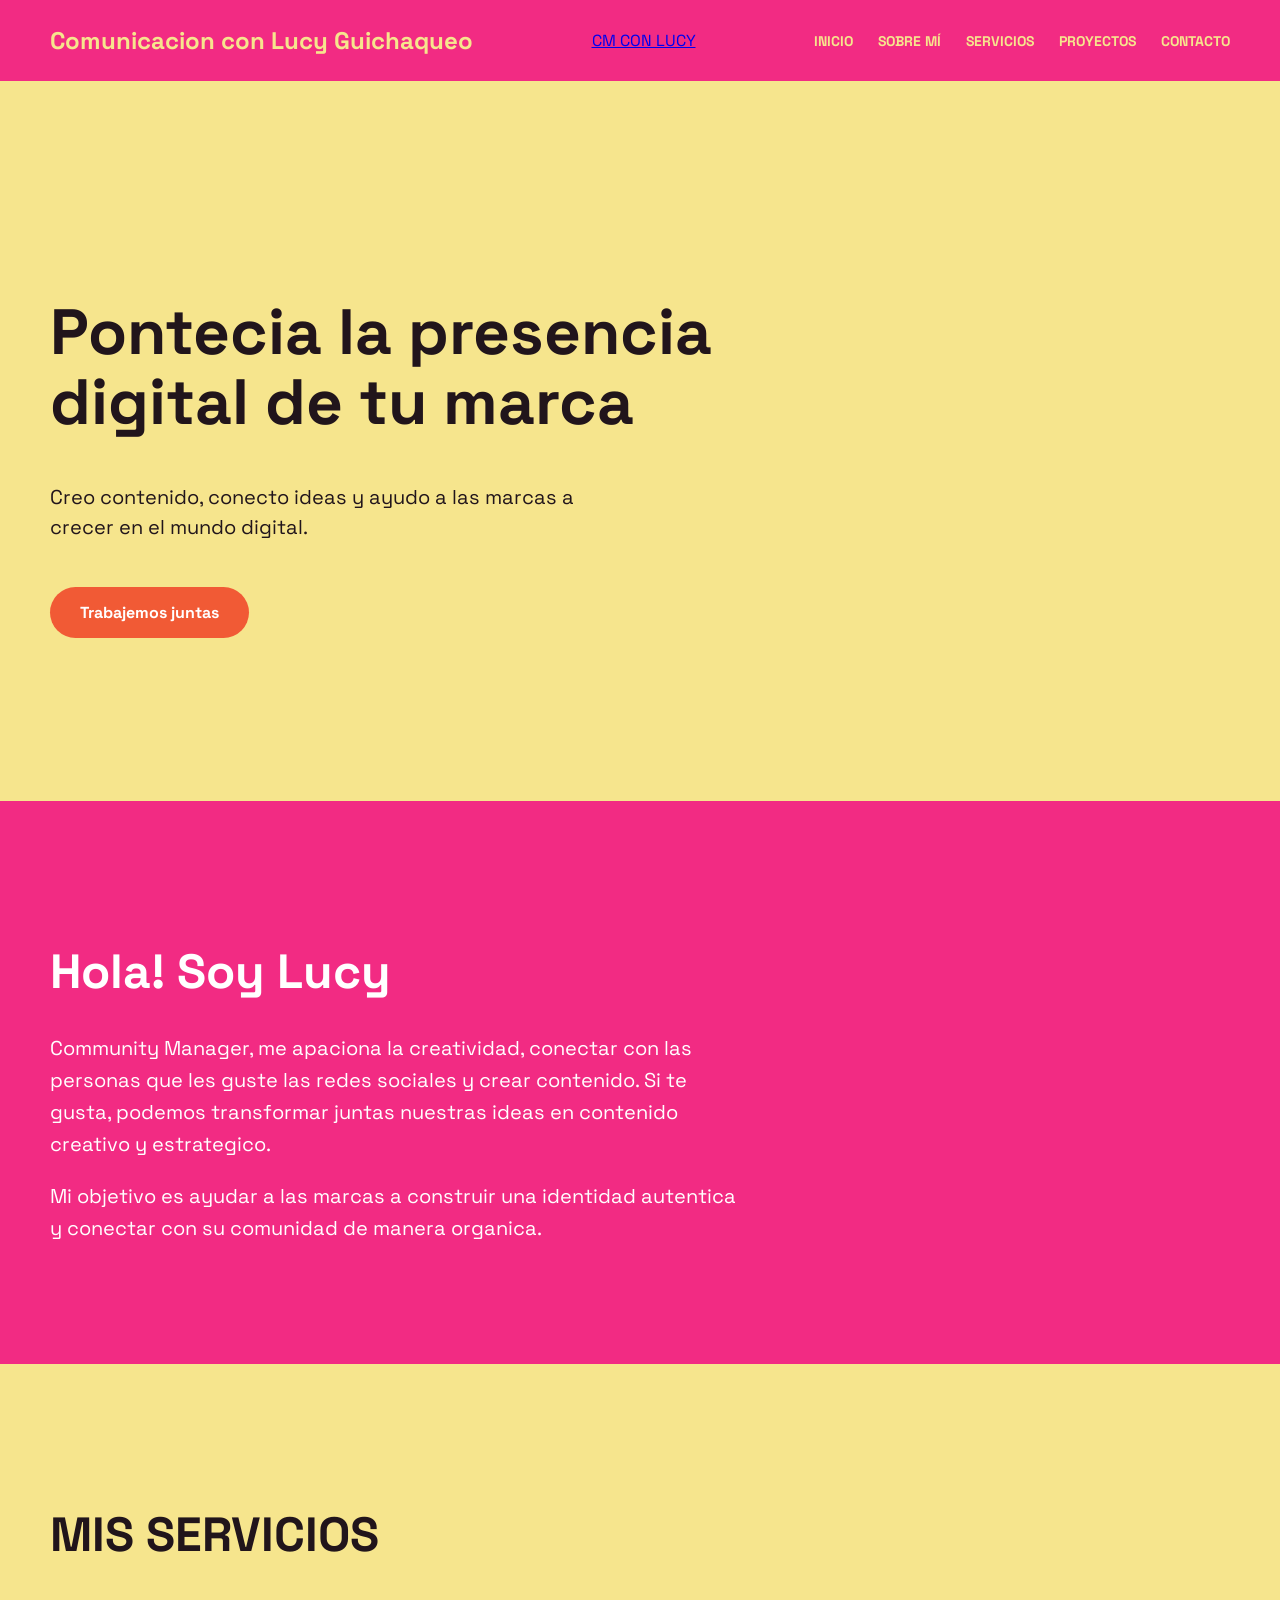
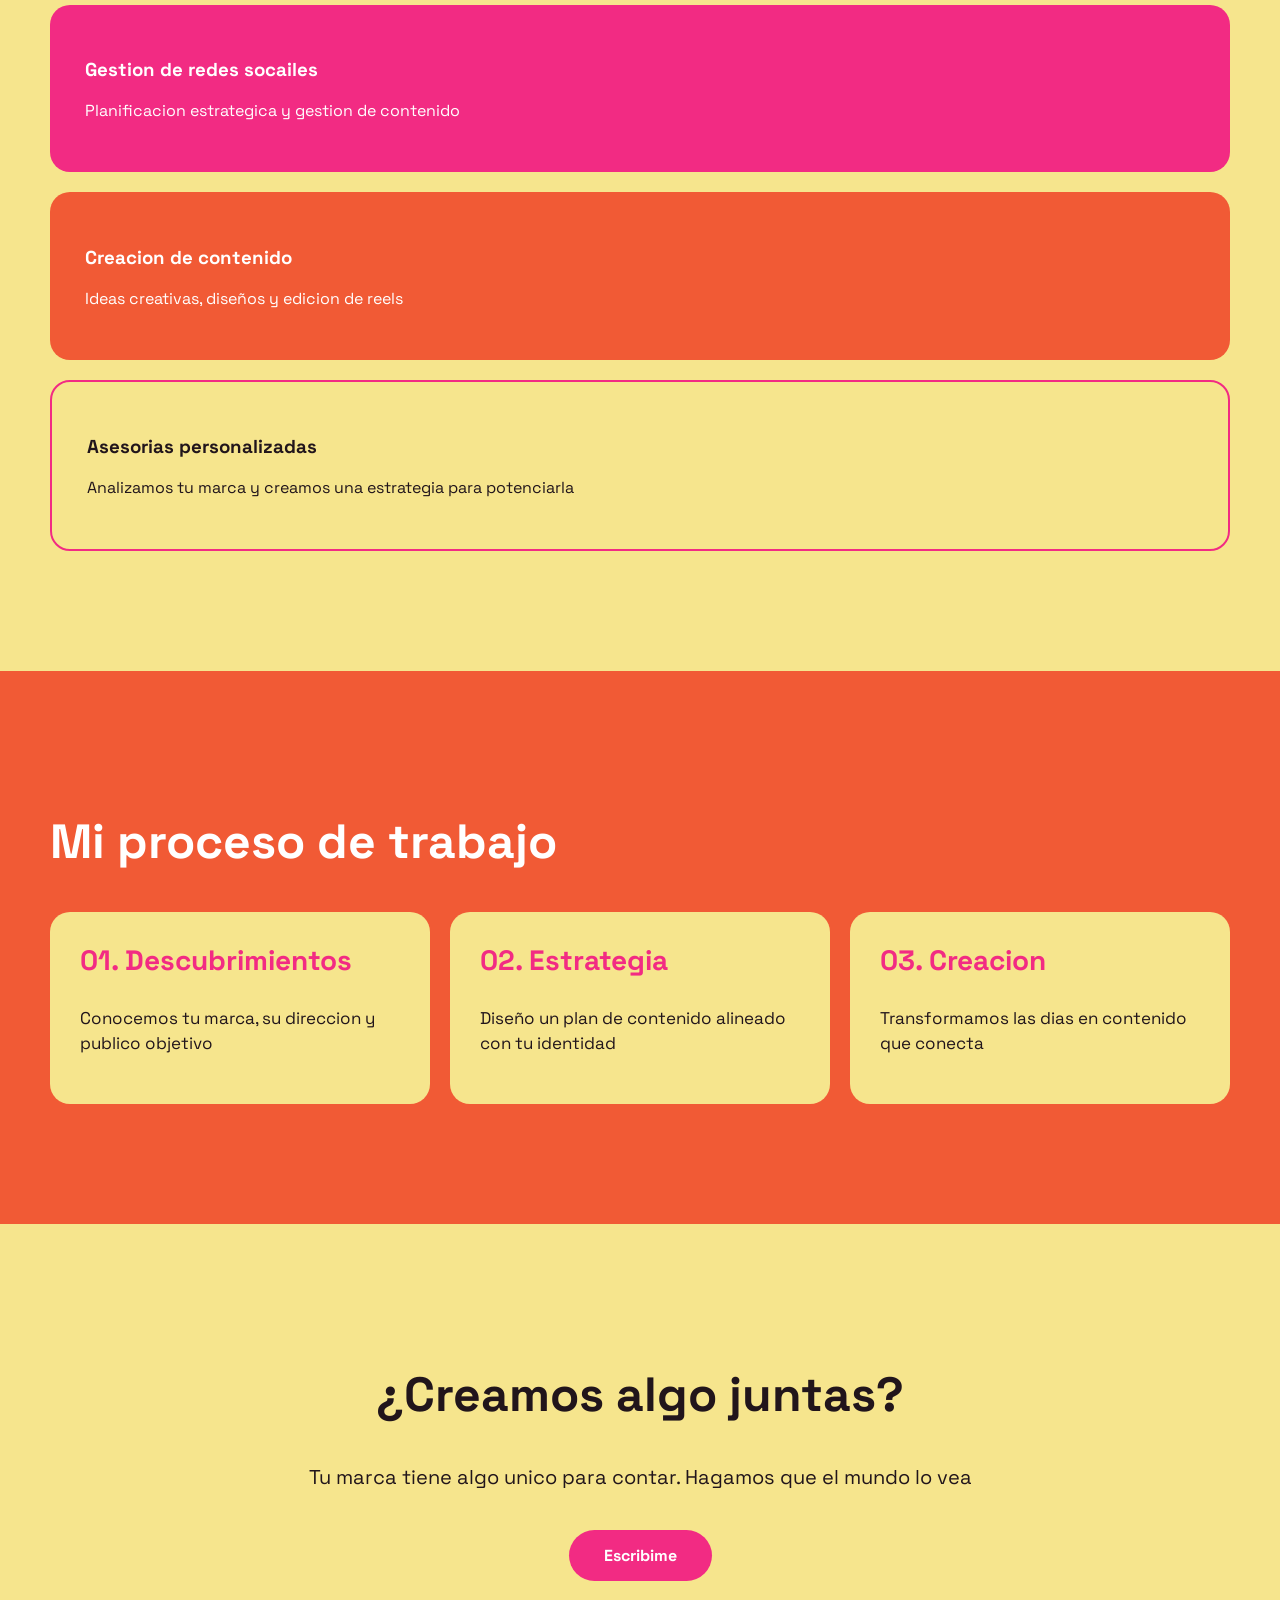
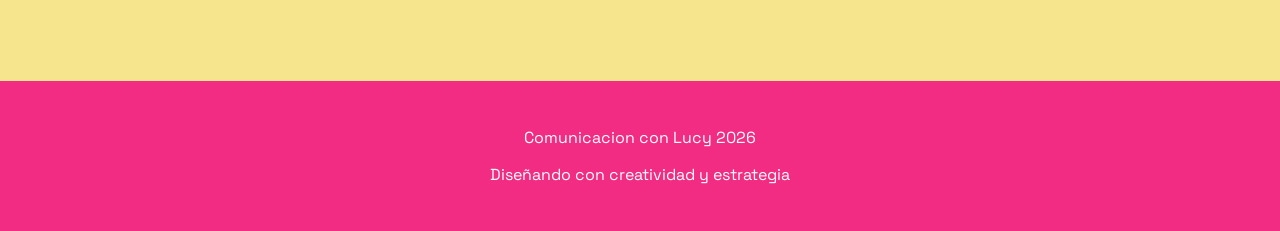
<file: NEW PORTFOLIO/index.html>
<!DOCTYPE html>
<html lang="es">
<head>
    <meta charset="UTF-8">
    <meta name="viewport" content="width=device-width, initial-scale=1.0">
    <title>Document</title>
    <link rel="stylesheet" href="style.css">
    <link rel="preconnect" href="https://fonts.googleapis.com">
    <link href="https://fonts.googleapis.com/css2?family=Space+Grotesk:wght@400;500;600;700&display=swap" rel="stylesheet">
</head>
<body>
    <header>
        <H2>Comunicacion con Lucy Guichaqueo</H2>
    
     <a href="#inicio" class="logo">CM CON LUCY</a>

    <nav>
        <a href="#inicio">INICIO</a>
        <a href="#sobre-mi">SOBRE MÍ</a>
        <a href="#servicios">SERVICIOS</a>
        <a href="#proyectos">PROYECTOS</a>
        <a href="#contacto">CONTACTO</a>
    </nav>
    </header>
    <main>
        <section id="inicio">
            <h1>Pontecia la presencia digital de tu marca</h1>
            <p>Creo contenido, conecto ideas y ayudo a las marcas a crecer en el mundo digital.</p>
            <a href="#Contenido"> Trabajemos juntas</a>
        </section>
        <section id="sobre-mi">
            <h2>Hola! Soy Lucy</h2>
            <p>Community Manager, me apaciona la creatividad, conectar con las personas que les guste las redes sociales y crear contenido. Si te gusta, podemos transformar juntas nuestras ideas en contenido creativo y estrategico.</p>
            <p>Mi objetivo es ayudar a las marcas a construir una identidad autentica y conectar con su comunidad de manera organica.</p>
        </section>
        <section id="servicios">
            <h2>MIS SERVICIOS</h2>

            <div class="servicios-grid">
            <article>
                <h3>Gestion de redes socailes</h3>
                <p>Planificacion estrategica y gestion de contenido</p>
            </article>

            <article>
                <h3>Creacion de contenido</h3>
                <p>Ideas creativas, diseños y edicion de reels</p>
            </article>

            <article>
                <h3>Asesorias personalizadas</h3>
                <p>Analizamos tu marca y creamos una estrategia para potenciarla</p>
            </article>
        </div>
        </section>
        <section id="proceso">
            <h2>Mi proceso de trabajo</h2>

            <div class="proceso-grid">
                
            <article>
                <h3>01. Descubrimientos</h3>
                <p>Conocemos tu marca, su direccion y publico objetivo</p>
            </article>
            <article>
                <h3>02. Estrategia</h3>
                <p>Diseño un plan de contenido alineado con tu identidad</p>
            </article>
            <article>
                <h3>03. Creacion</h3>
                <p>Transformamos las dias en contenido que conecta</p>
            </article>
        
        </div>
        </section>
        <section id="contacto">
            <h2>¿Creamos algo juntas?</h2>
            <p>Tu marca tiene algo unico para contar. Hagamos que el mundo lo vea</p>
            <a href="mailto:lucyguichaqueo@gmail.com">
                Escribime
            </a>
        </section>
    </main>
    <footer>
        <p>Comunicacion con Lucy 2026</p>
        <p>Diseñando con creatividad y estrategia</p>
    </footer>
</body>
</html>
</file>
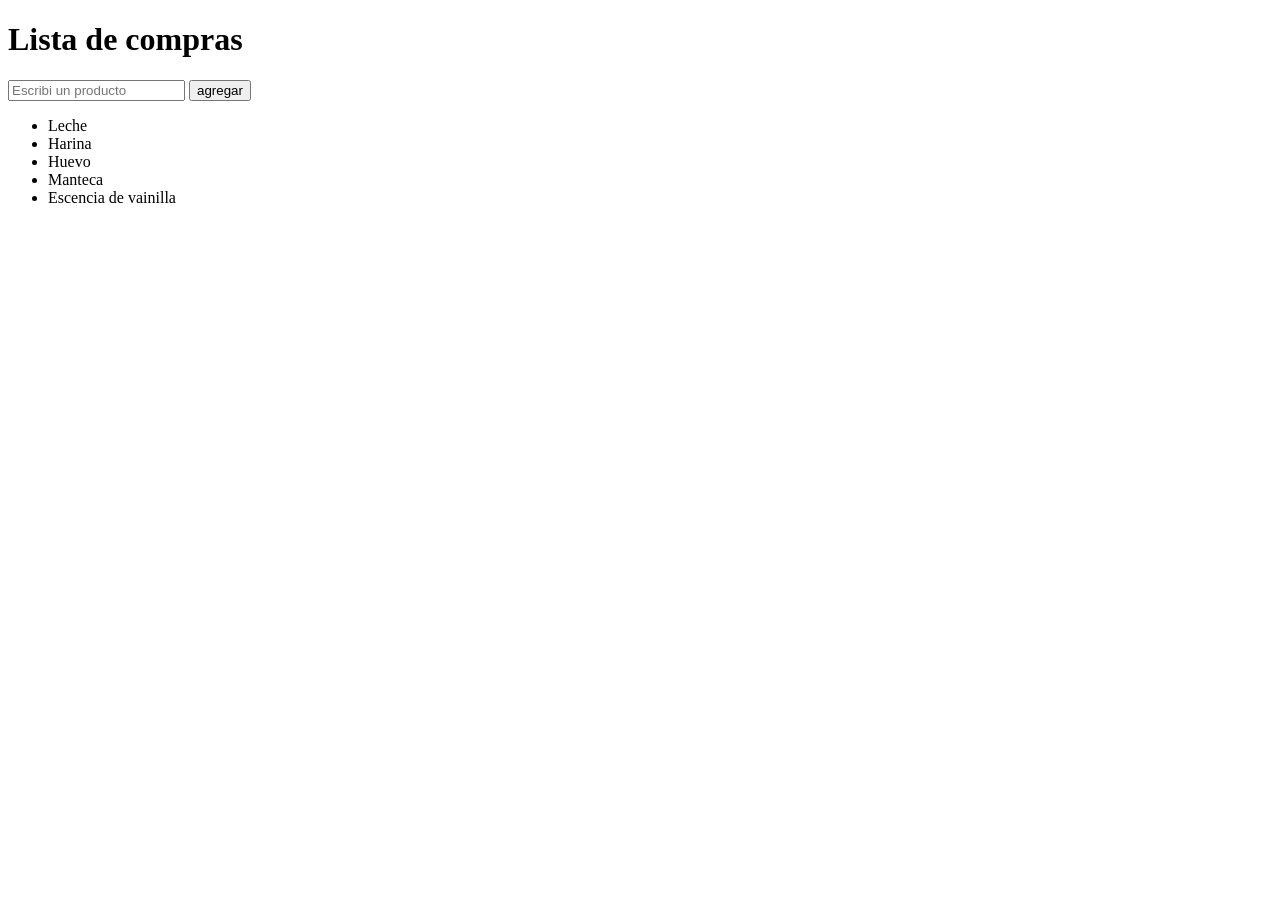
<file: Desarrolloweb Lu2026/clase 08 - lista de compras/index.html>
<!DOCTYPE html>
<html lang="es">
<head>
    <meta charset="UTF-8">
    <meta name="viewport" content="width=device-width, initial-scale=1.0">
    <title>Lista de compras</title>
</head>
<body>
    <h1>Lista de compras</h1>
    <input type="text" id="producto" placeholder="Escribi un producto">
    <button id="agregar">agregar</button>
    <ul id="Lista">
        <li>Leche</li>
        <li>Harina</li>
        <li>Huevo</li>
        <li>Manteca</li>
        <li>Escencia de vainilla</li>
    </ul>


    <script src="script.js"></script>
</body>

</html>
</file>
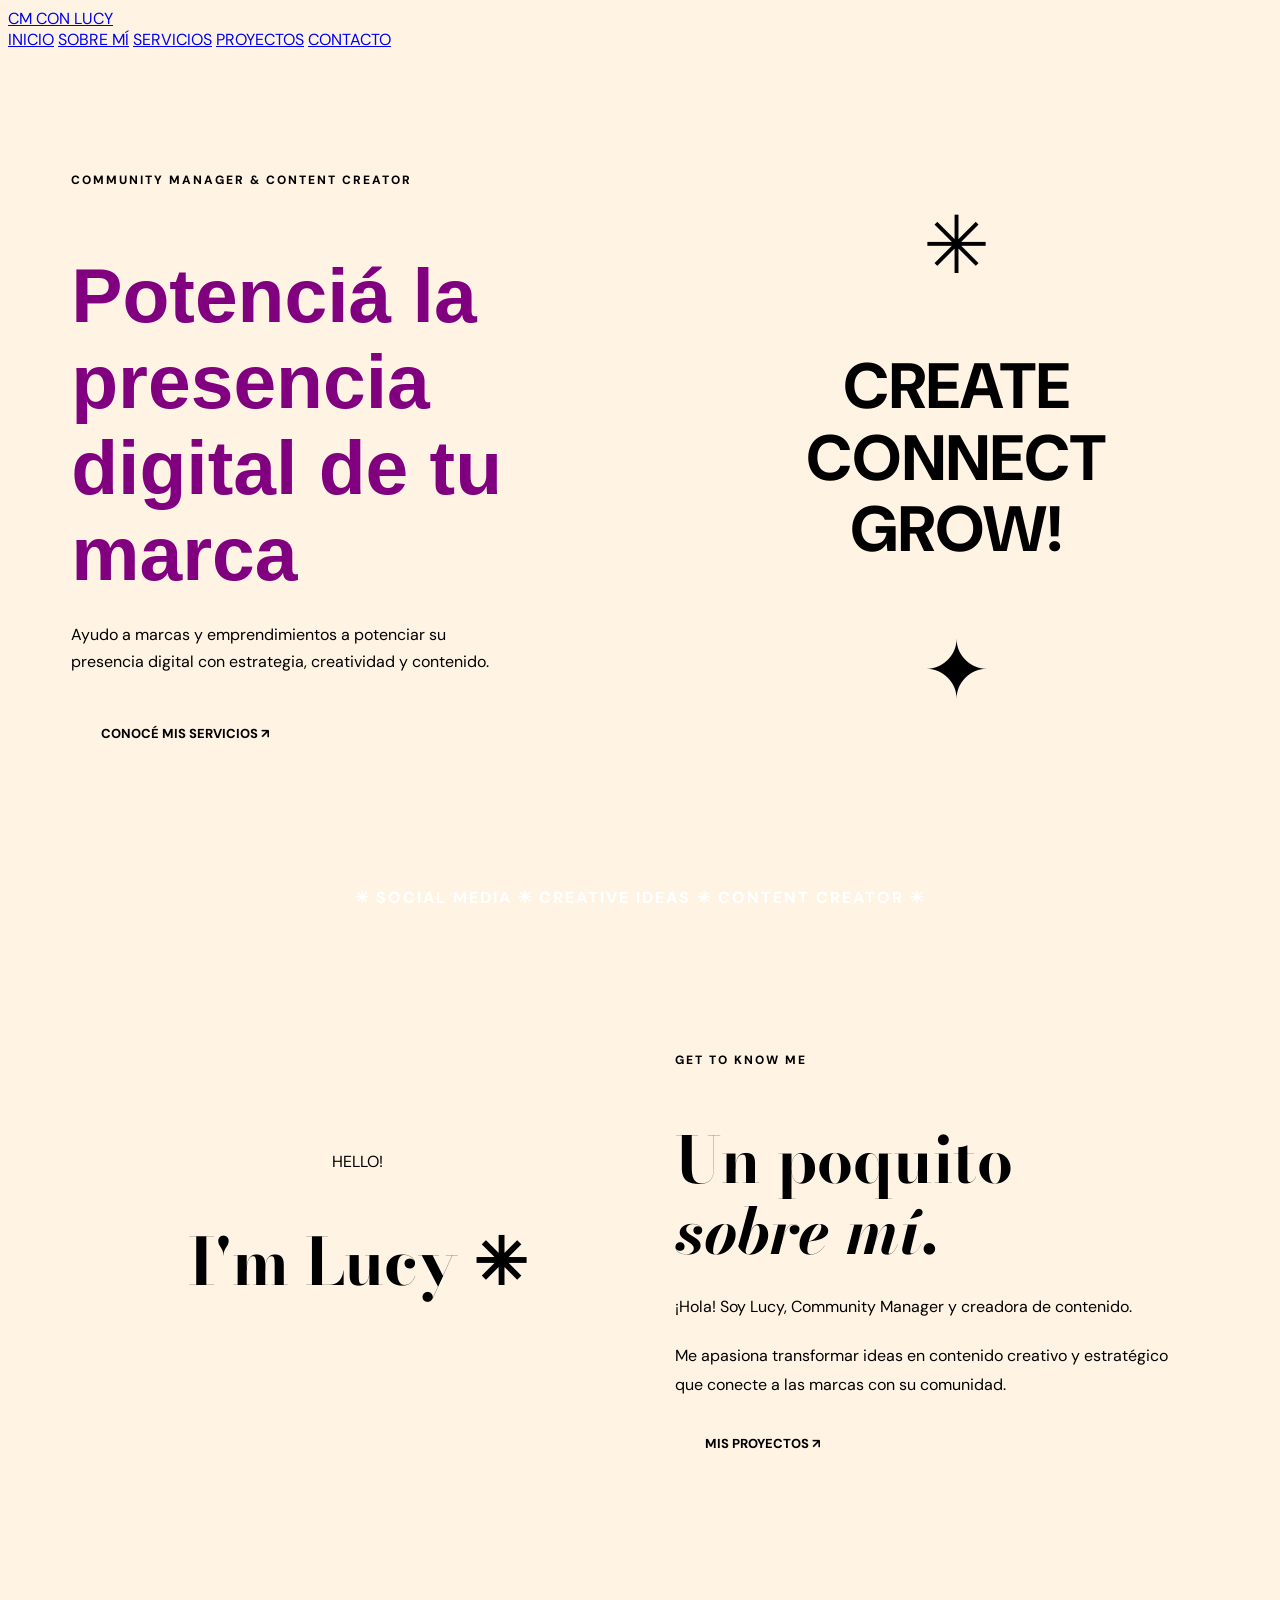
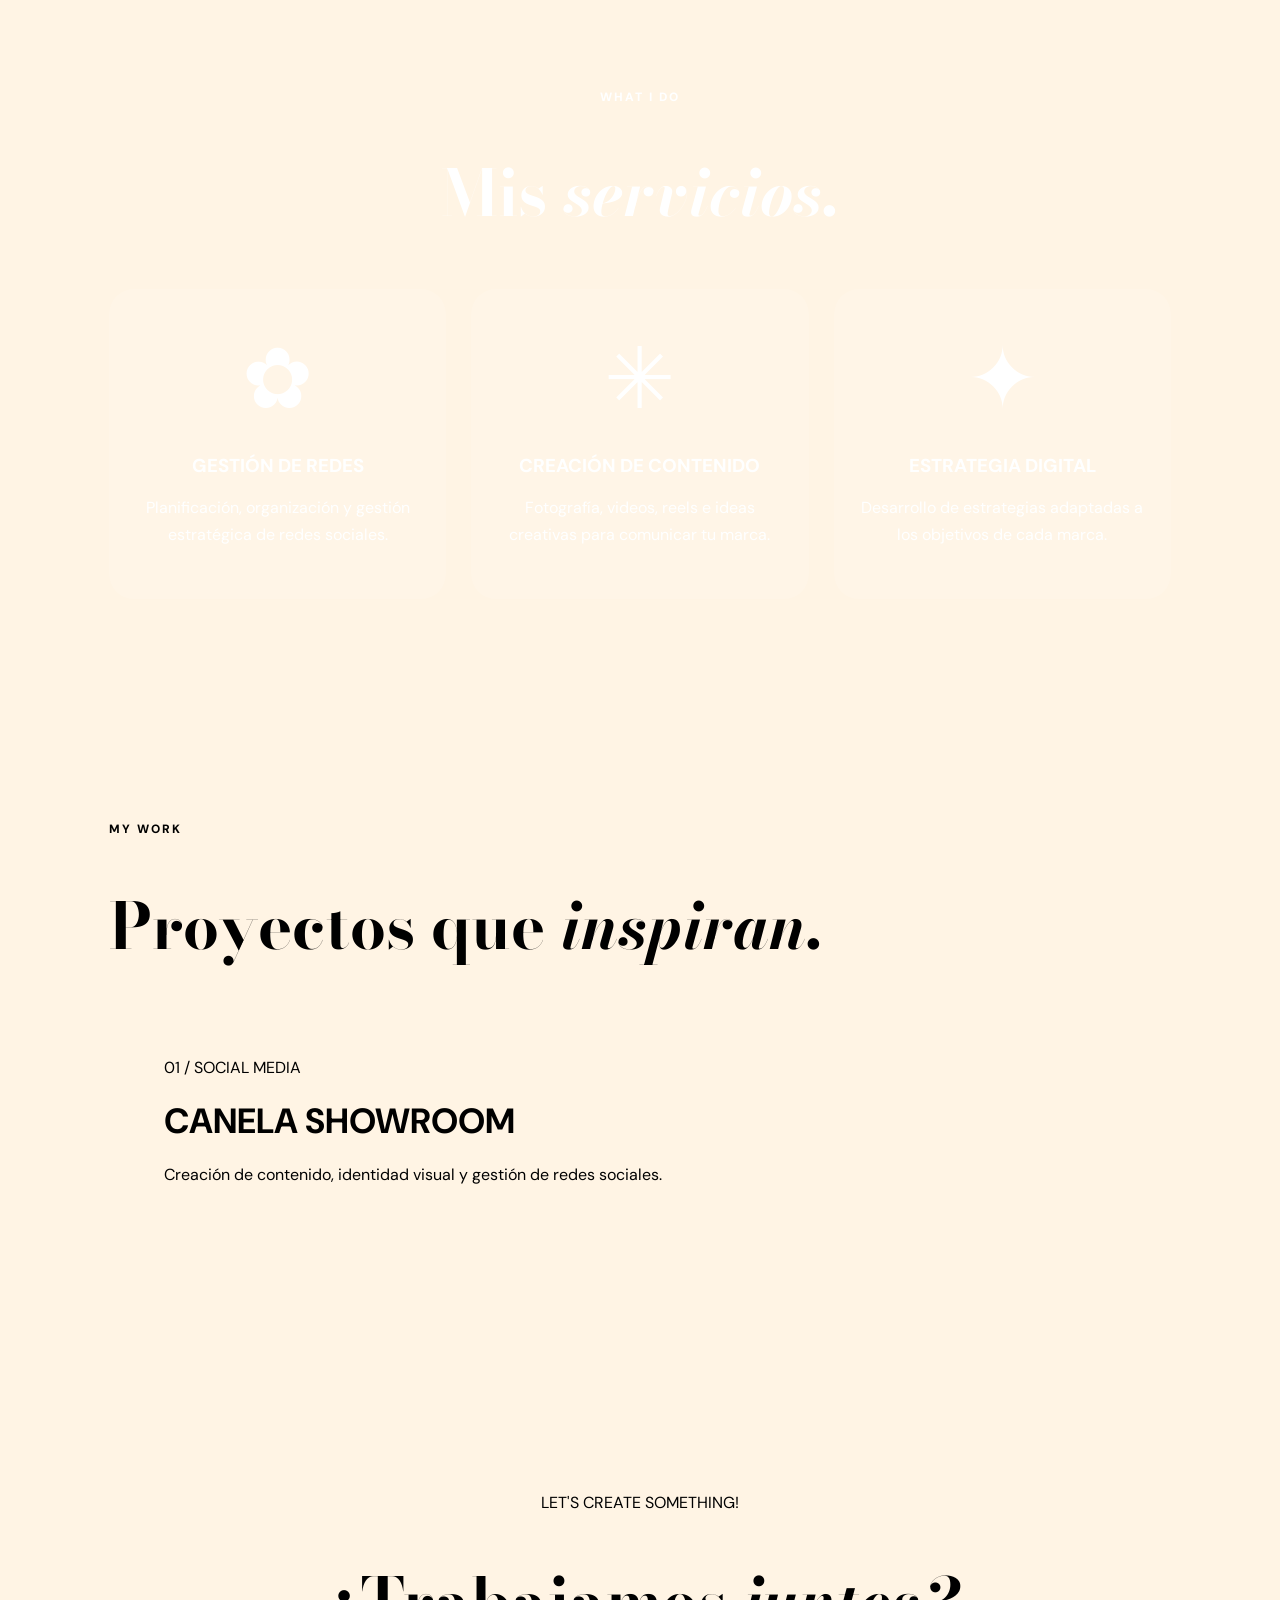
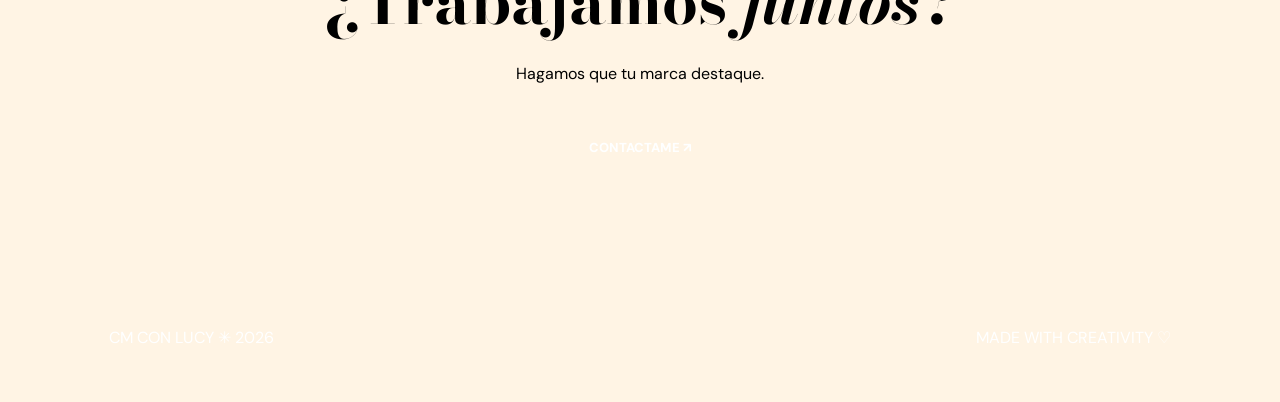
<file: Desarrolloweb Lu2026/Portfolio. Landing Page/index.html>
<!DOCTYPE html>
<html lang="es">

<head>
    <meta charset="UTF-8">
    <meta name="viewport" content="width=device-width, initial-scale=1.0">
    <meta name="description" content="Portfolio de Lucy, Community Manager y creadora de contenido.">

    <title>Lucy | Community Manager</title>

    <link rel="stylesheet" href="style.css">
</head>

<body>

    <!-- ENCABEZADO Y MENÚ -->
    <header>
        <a href="#inicio" class="logo">CM CON LUCY</a>

        <nav>
            <a href="#inicio">INICIO</a>
            <a href="#sobre-mi">SOBRE MÍ</a>
            <a href="#servicios">SERVICIOS</a>
            <a href="#proyectos">PROYECTOS</a>
            <a href="#contacto">CONTACTO</a>
        </nav>
    </header>

    <main>

        <!-- INICIO / PORTADA -->
        <section id="inicio" class="hero">

            <div class="hero-texto">

                <p class="etiqueta">
                    COMMUNITY MANAGER & CONTENT CREATOR
                </p>

                <h1 id="titulo">
                    Comunicación <em>con Lucy.</em>
                </h1>

                <p id="descripcion">
                    Ayudo a marcas y emprendimientos
                    a potenciar su presencia digital
                    con estrategia, creatividad y contenido.
                </p>

                <a href="#servicios" class="boton" id="boton">
                    CONOCÉ MIS SERVICIOS ↗
                </a>

            </div>

            <div class="hero-arte">
                <span>✳</span>

                <h2>
                    CREATE<br>
                    CONNECT<br>
                    GROW!
                </h2>

                <span>✦</span>
            </div>

        </section>

        <!-- CINTA DECORATIVA -->
        <div class="cinta">
            ✳ SOCIAL MEDIA ✳ CREATIVE IDEAS
            ✳ CONTENT CREATOR ✳
        </div>

        <!-- SOBRE MÍ -->
        <section id="sobre-mi" class="sobre-mi">

            <div class="forma">
                <span>HELLO!</span>
                <h2>I'm Lucy ✳</h2>
            </div>

            <div class="texto">

                <p class="etiqueta">GET TO KNOW ME</p>

                <h2>
                    Un poquito <em>sobre mí.</em>
                </h2>

                <p>
                    ¡Hola! Soy Lucy, Community Manager
                    y creadora de contenido.
                </p>

                <p>
                    Me apasiona transformar ideas en
                    contenido creativo y estratégico
                    que conecte a las marcas con
                    su comunidad.
                </p>

                <a href="#proyectos" class="boton">
                    MIS PROYECTOS ↗
                </a>

            </div>

        </section>

        <!-- SERVICIOS -->
        <section id="servicios" class="servicios">

            <p class="etiqueta">WHAT I DO</p>

            <h2>Mis <em>servicios.</em></h2>

            <div class="tarjetas">

                <article class="tarjeta">
                    <div class="flor">✿</div>

                    <h3>GESTIÓN DE REDES</h3>

                    <p>
                        Planificación, organización
                        y gestión estratégica de
                        redes sociales.
                    </p>
                </article>

                <article class="tarjeta">
                    <div class="flor">✳</div>

                    <h3>CREACIÓN DE CONTENIDO</h3>

                    <p>
                        Fotografía, videos, reels
                        e ideas creativas para
                        comunicar tu marca.
                    </p>
                </article>

                <article class="tarjeta">
                    <div class="flor">✦</div>

                    <h3>ESTRATEGIA DIGITAL</h3>

                    <p>
                        Desarrollo de estrategias
                        adaptadas a los objetivos
                        de cada marca.
                    </p>
                </article>

            </div>

        </section>

        <!-- PROYECTOS -->
        <section id="proyectos" class="proyectos">

            <p class="etiqueta">MY WORK</p>

            <h2>
                Proyectos que <em>inspiran.</em>
            </h2>

            <div class="proyecto">

                <span>01 / SOCIAL MEDIA</span>

                <h3>CANELA SHOWROOM</h3>

                <p>
                    Creación de contenido,
                    identidad visual y
                    gestión de redes sociales.
                </p>

            </div>

        </section>

        <!-- CONTACTO -->
        <section id="contacto" class="contacto">

            <p>LET'S CREATE SOMETHING!</p>

            <h2>
                ¿Trabajamos <em>juntos?</em>
            </h2>

            <p>
                Hagamos que tu marca destaque.
            </p>

            <a href="mailto:tuemail@ejemplo.com" class="boton">
                CONTACTAME ↗
            </a>

        </section>

    </main>

    <!-- PIE DE PÁGINA -->
    <footer>
        <p>CM CON LUCY ✳ 2026</p>
        <p>MADE WITH CREATIVITY ♡</p>
    </footer>

    <script src="script.js"></script>

</body>
</html>
</file>
<file: NEW PORTFOLIO/style.css>
:root { 
    --fucsia: #F22B83;
    --naranja: #F15A35;
    --amarillo: #F6E58D;
}
body {
    background-color: #F6E58D;
}
* {
    box-sizing: border-box;
}

body {
    margin: 0;
    font-family: 'Space Grotesk', sans-serif;
    background-color: var(--amarillo);
    color: #21151B;
}
header {
    background-color: var(--fucsia);
    padding: 25px 50px;
    display: flex;
    justify-content: space-between;
    align-items: center;
}

header h2 {
    margin: 0;
    color: var(--amarillo);
    font-size: 24px;
}
nav {
    display: flex;
    gap: 25px;
}

nav {
    display: flex;
    gap: 25px;
}
nav a {
    color: var(--amarillo);
    text-decoration: none;
    font-weight: bold;
    font-size: 14px;
}
nav a:hover {
    color:#F6E58D
}
#inicio { 
    min-height: 80vh;
    padding: 100px 50px;
    display: flex;
    flex-direction: column;
    justify-content: center;
}

#inicio h1 {
    font-size: 64px;
    max-width: 850px;
    line-height: 1.1;
    margin-bottom: 25px;
}

#inicio p {
    font-size: 20px;
    max-width: 550px;
    line-height: 1.5;
}

#inicio a {
    background-color: var(--naranja);
    color: white;
    padding: 15px 30px;
    text-decoration: none;
    font-weight: bold;
    width: fit-content;
    margin-top: 25px;
    border-radius: 30px;
}

#sobre-mi {
    background-color: var(--fucsia);
    color: white;
    padding: 100px 50px;
}

#sobre-mi h2 {
    font-size: 48px;
    margin-bottom: 30px;
}

#sobre-mi p {
    font-size: 20px;
    line-height: 1.6;
    max-width: 700px;
}
#servicios {
    padding: 100px 50px;
}

#servicios h2 {
    font-size: 48px;
    margin-bottom: 40px;
}

#servicios article {
    padding: 35px;
    margin-bottom: 20px;
    border-radius: 20px;
}

#servicios article:nth-of-type(1) {
    background-color: var(--fucsia);
    color: white;
}

#servicios article:nth-of-type(2) {
    background-color: var(--naranja);
    color: white;
}

#servicios article:nth-of-type(3) {
    background-color: var(--amarillo);
    border: 2px solid var(--fucsia);
}

#proceso {
    background-color: var(--naranja);
    padding: 100px 50px;
}

#proceso h2 {
    font-size: 48px;
    color: white;
    margin-bottom: 40px;
}

#proceso article {
    background-color: var(--amarillo);
    padding: 30px;
    margin-bottom: 20px;
    border-radius: 20px;
}
#proceso h3 {
    font-size: 28px;
    color:#F22B83;
    margin-top: 0%;
}
#proceso article p {
    font-size: 17px;
    line-height: 1.5;
}
.proceso-grid {
    display: grid;
    grid-template-columns: repeat(3, 1fr);
    gap: 20px;
}
.proceso-grid article {
    margin-bottom: 0;
    min-width: 0;
}
#contacto {
    padding: 100px 50px;
    text-align: center;
}

#contacto h2 {
    font-size: 48px;
}

#contacto p {
    font-size: 20px;
    margin-bottom: 40px;
}

#contacto a {
    display: inline-block;
    background-color: var(--fucsia);
    color: white;
    padding: 15px 35px;
    border-radius: 30px;
    text-decoration: none;
    font-weight: bold;
}

footer {
    background-color: var(--fucsia);
    color: white;
    text-align: center;
    padding: 30px;
}
</file>
<file: Desarrolloweb Lu2026/Portfolio. Landing Page/style.css>
/* TIPOGRAFÍAS */
@import url('https://fonts.googleapis.com/css2?family=Bodoni+Moda:ital,wght@0,400;0,600;1,500&family=DM+Sans:wght@400;500;600;700;800&display=swap');

/* PORTADA */
.hero {
    display: grid;
    grid-template-columns: 1fr 1fr;
    min-height: 570px;
}

.hero-texto {
    padding: 110px 10%;
    background-color: var(--crema);
}

.etiqueta {
    font-size: 12px;
    font-weight: 800;
    letter-spacing: 2px;
    margin-bottom: 20px;
}

h1, h2 {
    font-family: 'Bodoni Moda', serif;
    line-height: 1.12;
}

h1 {
    font-size: clamp(50px, 6vw, 90px);
    color: var(--naranja);
    margin-bottom: 25px;
}

em {
    color: var(--fucsia);
}

.hero-texto > p:not(.etiqueta) {
    max-width: 420px;
    line-height: 1.7;
    margin-bottom: 35px;
}

/* BOTONES */
.boton {
    display: inline-block;
    background-color: var(--rosa);
    color: var(--oscuro);
    padding: 15px 30px;
    border: 2px solid var(--naranja);
    border-radius: 40px;
    text-decoration: none;
    font-size: 13px;
    font-weight: 800;
}

.boton:hover {
    background-color: var(--amarillo);
}

/* ARTE DE PORTADA */
.hero-arte {
    background-color: var(--rosa);
    display: flex;
    flex-direction: column;
    align-items: center;
    justify-content: center;
    text-align: center;
    color: var(--naranja);
    padding: 45px;
}

.hero-arte h2 {
    font-family: 'DM Sans', sans-serif;
    font-size: clamp(38px, 5vw, 75px);
    font-weight: 800;
}

.hero-arte span {
    font-size: 80px;
}

/* CINTA DECORATIVA */
.cinta {
    background-color: var(--fucsia);
    color: white;
    text-align: center;
    padding: 20px;
    font-weight: 800;
    letter-spacing: 2px;
}

/* SOBRE MÍ */
.sobre-mi {
    display: grid;
    grid-template-columns: 1fr 1fr;
    align-items: center;
    gap: 70px;
    padding: 110px 8%;
}

.forma {
    min-height: 350px;
    background-color: var(--rosa);
    border-radius: 45% 55% 35% 65%;
    display: flex;
    flex-direction: column;
    align-items: center;
    justify-content: center;
    color: var(--naranja);
}

.forma h2 {
    font-size: 65px;
}

.texto h2,
.servicios h2,
.proyectos h2,
.contacto h2 {
    font-size: clamp(42px, 5vw, 70px);
    margin-bottom: 25px;
}

.texto p {
    line-height: 1.8;
    margin-bottom: 20px;
}

/* SERVICIOS */
.servicios {
    background-color: var(--naranja);
    color: white;
    padding: 100px 8%;
    text-align: center;
}

.tarjetas {
    display: grid;
    grid-template-columns: repeat(3, 1fr);
    gap: 25px;
    margin-top: 60px;
}

.tarjeta {
    padding: 35px 20px;
    border-radius: 25px;
    background-color: rgba(255,255,255,0.1);
}

.flor {
    font-size: 85px;
    color: var(--rosa);
    margin-bottom: 15px;
}

.tarjeta h3 {
    margin-bottom: 15px;
}

.tarjeta p {
    line-height: 1.7;
}

/* PROYECTOS */
.proyectos {
    padding: 110px 8%;
}

.proyecto {
    background-color: var(--rosa);
    padding: 55px;
    border-radius: 35px;
    margin-top: 40px;
}

.proyecto h3 {
    font-size: 35px;
    margin: 20px 0;
    color: var(--naranja);
}

/* CONTACTO */
.contacto {
    background-color: var(--rosa);
    text-align: center;
    padding: 110px 8%;
}

.contacto p {
    margin-bottom: 20px;
}

.contacto .boton {
    margin-top: 20px;
    background-color: var(--naranja);
    color: white;
}

/* PIE DE PÁGINA */
footer {
    background-color: var(--naranja);
    color: white;
    padding: 30px 8%;
    display: flex;
    justify-content: space-between;
}

/* ADAPTACIÓN A CELULARES */
@media (max-width: 768px) {
    header {
        flex-direction: column;
        gap: 20px;
    }

    nav {
        flex-wrap: wrap;
        justify-content: center;
    }

    .hero,
    .sobre-mi {
        grid-template-columns: 1fr;
    }

    .hero-texto {
        padding: 80px 8%;
    }

    .hero-arte {
        min-height: 320px;
    }

    .tarjetas {
        grid-template-columns: 1fr;
    }

    footer {
        flex-direction: column;
        text-align: center;
        gap: 15px;
    }
}
body { 
    background-color: #fff4e4;
    font-family:'DM Sans', sans-serif;
}
.hero-texto h1 { 
    font-family: 'Bodoni Moda', serif;
}
</file>
